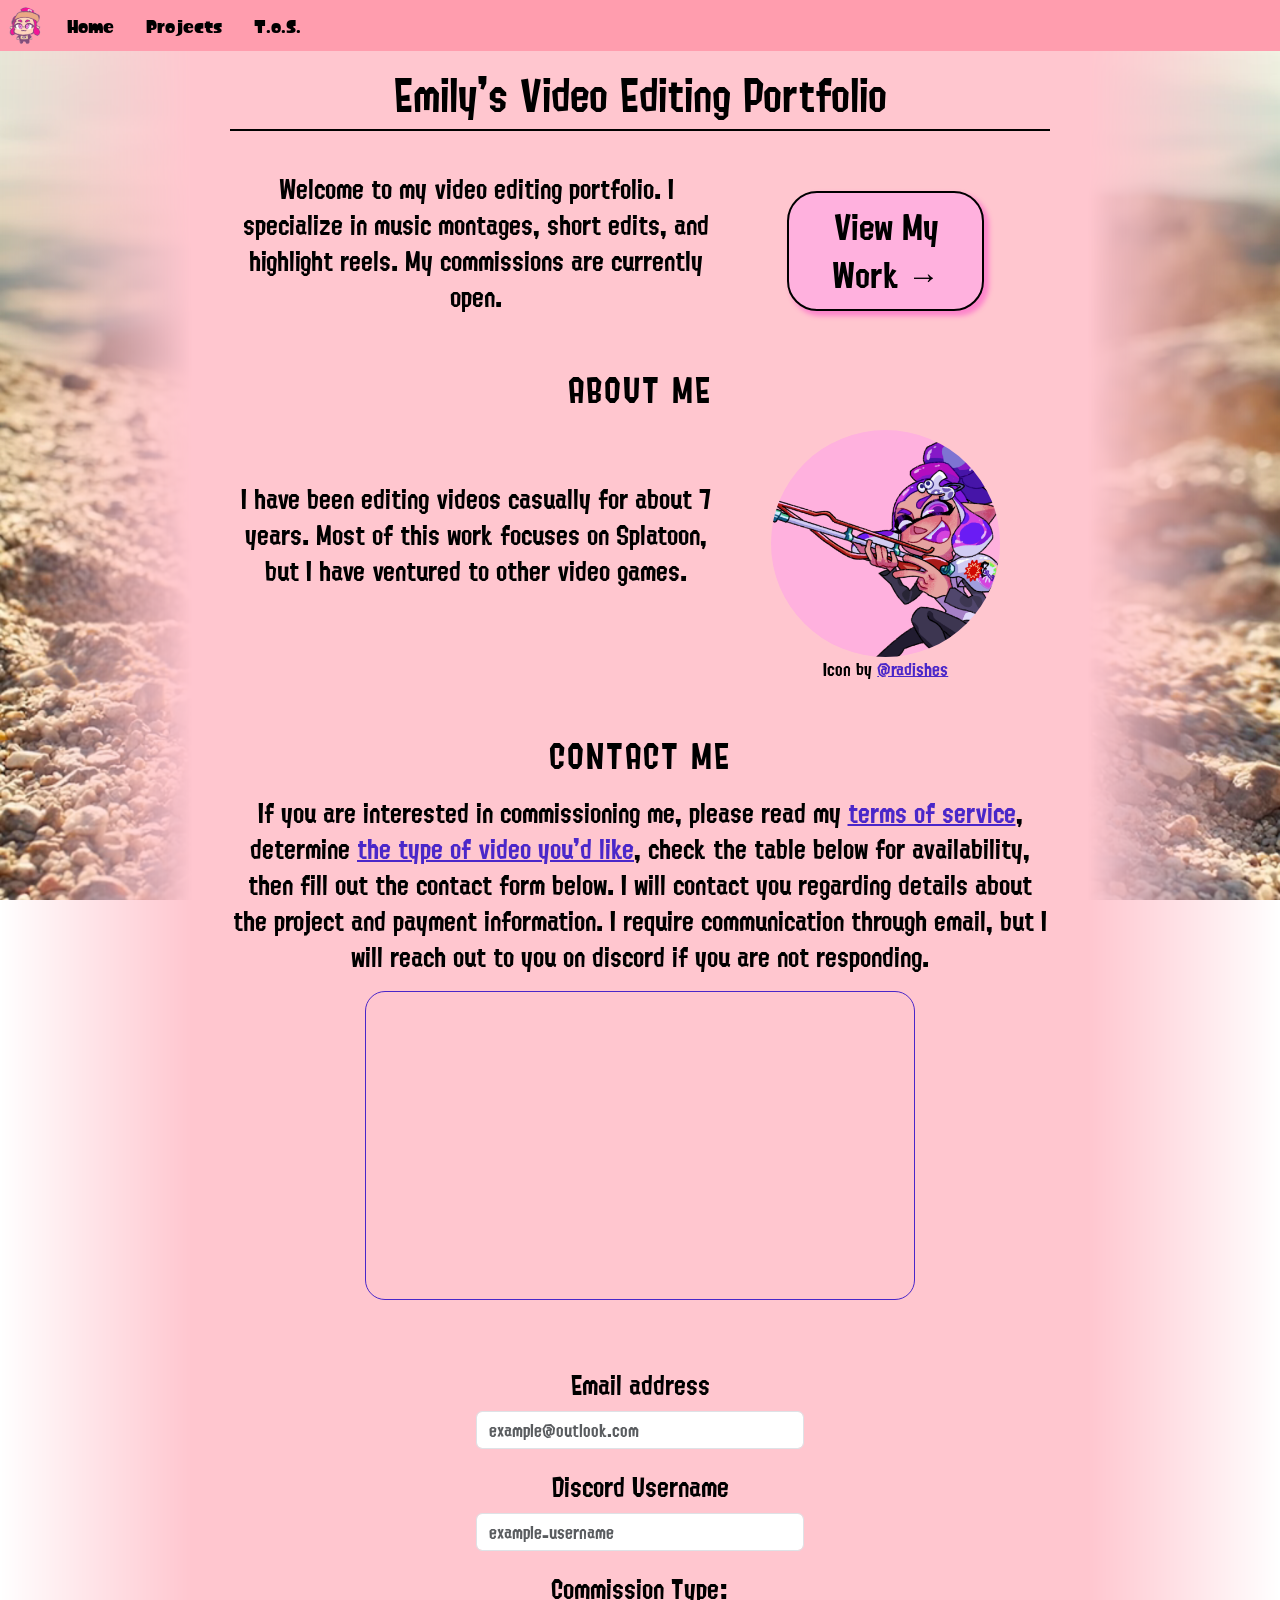
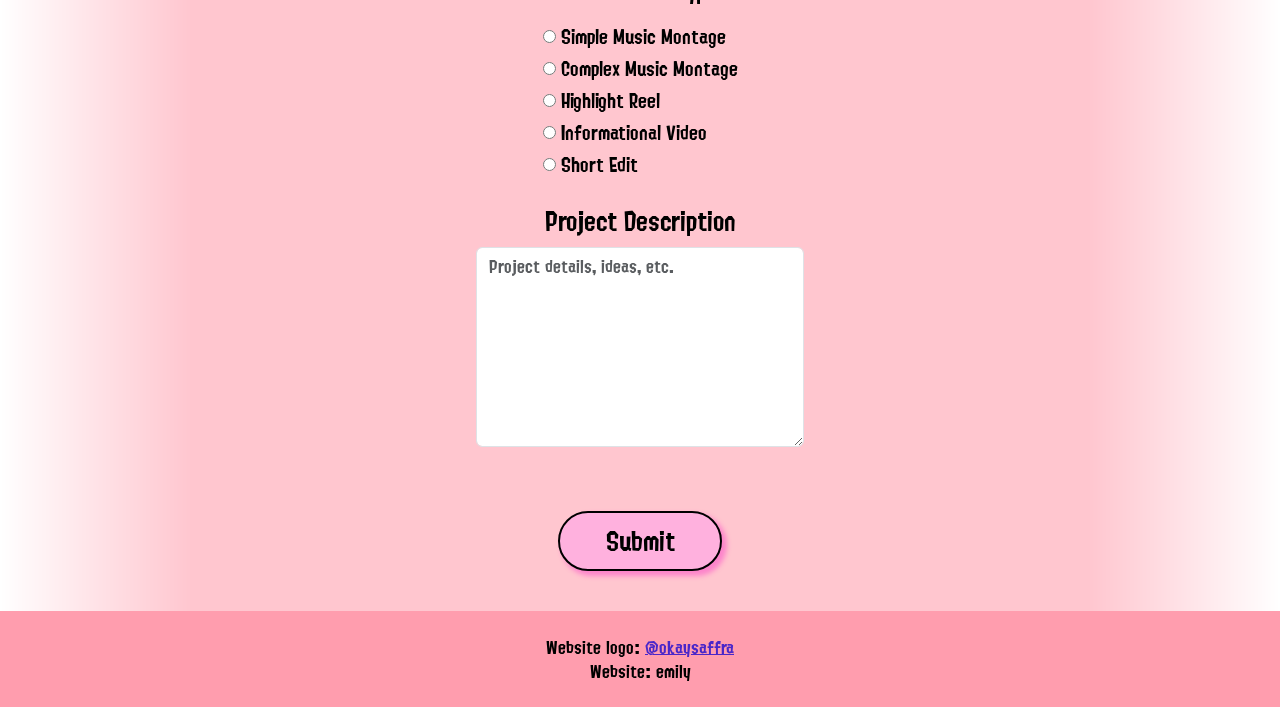
<file: index.html>
<!DOCTYPE html>
<html lang="en">
  <head>
    <meta charset="utf-8" />
    <meta name="viewport" content="width=device-width, initial-scale=1" />
    <title>Emily's Portfolio</title>
    <link
      href="https://cdn.jsdelivr.net/npm/bootstrap@5.3.2/dist/css/bootstrap.min.css"
      rel="stylesheet"
      integrity="sha384-T3c6CoIi6uLrA9TneNEoa7RxnatzjcDSCmG1MXxSR1GAsXEV/Dwwykc2MPK8M2HN"
      crossorigin="anonymous"
    />
    <link rel="stylesheet" href="css/stylesheet.css" />
  </head>
  <body>
    <nav>
      <div class="container-fluid" id="nav-container">
        <ul class="nav">
          <li class="nav-item" id="SiteLogo">
            <img src="images/SaffraArtColored.png" alt="Emily Logo" class="nav-icon">
          </li>
          <li class="nav-item">
            <a class="nav-link active" href="index.html">Home</a>
          </li>
          <li class="nav-item">
            <a class="nav-link" href="projects.html">Projects</a>
          </li>
          <li class="nav-item">
            <a class="nav-link" href="terms.html">T.o.S.</a>
          </li>
        </ul>
      </div>
    </nav>

    <div class="body-content">
      <div class="left-block"></div>
      <div class="main-content">
        <h1>Emily's Video Editing Portfolio</h1>
        <p class="line"></p>
        <div id="site-intro">
          <p>Welcome to my video editing portfolio.
            I specialize in music montages, short edits,
            and highlight reels. My commissions are currently open.
          </p>
          <button class="site-button" onclick="window.location.href='projects.html'">View My Work →</button>
        </div>

        <div>
          <h2 id="header">ABOUT ME</h2>

          <div id="about-me">
            <p>
              I have been editing videos casually for about 7 years. 
              Most of this work focuses on Splatoon, but I have 
              ventured to other video games.
            </p>
            <img src="images/RadishArtSquiffer.png" id="about-me-image" alt="Image of Emily holding a squiffer">

            <p></p>
            <p id="credit-text">Icon by <a href="https://www.twitter.com/_radishes">@radishes</a></p>
          </div>
          
        </div>

        <h2 id="header">CONTACT ME</h2>

        <p id="contact-text">
          If you are interested in commissioning me, please read my <a href="terms.html">terms of service</a>,
          determine <a href="projects.html">the type of video you'd like</a>, check the table below for availability, then fill out the contact form below.
          I will contact you regarding details about the project and payment information.
          I require communication through email, but I will reach out to you on discord
          if you are not responding.
        </p>

        <iframe id="commission-sheet" src="https://docs.google.com/spreadsheets/d/e/2PACX-1vSfqMJmOEPA4BlGHG0s7c3xJvJTo83CSfFviwhsajAjKUHZxOcNJ5gECP0cftumrFjM48ZRYaNTzrAT/pubhtml?gid=0&amp;single=true&amp;widget=true&amp;headers=false"></iframe>
 
        <form name="gform" id="gform">
          <div class="form-element">
            <label for="entry.486751082" class="form-label">Email address</label>
            <input type="email" class="form-control" name="entry.486751082" id="entry.486751082" placeholder="example@outlook.com" required>
          </div>
          <div class="form-element">
            <label for="entry.1610488872" class="form-label">Discord Username</label>
            <input type="text" class="form-control" name="entry.1610488872" id="entry.1610488872" placeholder="example_username">
          </div>

          <p style="font-size: x-large;">Commission Type:</p>
          <div class="form-element radio-buttons-grid">
            <p></p>
            <div class="radio-list">
              <label><input type="radio" name="entry.1446007862" value="Simple" required> Simple Music Montage</label><br>
              <label><input type="radio" name="entry.1446007862" value="Complex"> Complex Music Montage</label><br>
              <label><input type="radio" name="entry.1446007862" value="Highlight"> Highlight Reel</label><br>
              <label><input type="radio" name="entry.1446007862" value="Informational"> Informational Video</label><br>
              <label><input type="radio" name="entry.1446007862" value="Short"> Short Edit</label><br>
            </div>
            <p></p>
          </div>
          
          <div class="form-element">
            <label for="entry.445112863" class="form-label">Project Description</label><br>
            <textarea class="form-control" name="entry.445112863" id="entry.445112863" placeholder="Project details, ideas, etc." required></textarea>
          </div>

          <div class="form-element" id="website-form">
            <label for="website" class="form-label" id="website" tabindex="-1" aria-hidden="true">Website</label><br>
            <input type="text" class="form-control" name="website" id="website" placeholder="www.domain.com" tabindex="-1" aria-hidden="true">
          </div>

          <div class="form-element">
            <button type="submit" id="submit-contact-button" class="commission-button">Submit</button>
          </div>
        </form>

        <div id="form-modal" class="modal">
          <div id="form-status">
            <div id="modal-text"></div>
          </div>
        </div>
        
      </div>
      <div class="right-block"></div>

    </div>

    <footer>
      <div class="container-fluid" id="footer-container">
        <p>Website logo: <a href="https://www.twitter.com/okaysaffra">@okaysaffra</a><br>
          Website: emily
        </p>
      </div>
    </footer>

    <script src="scripts/form_submission.js"></script>
  </body>
</html>
</file>
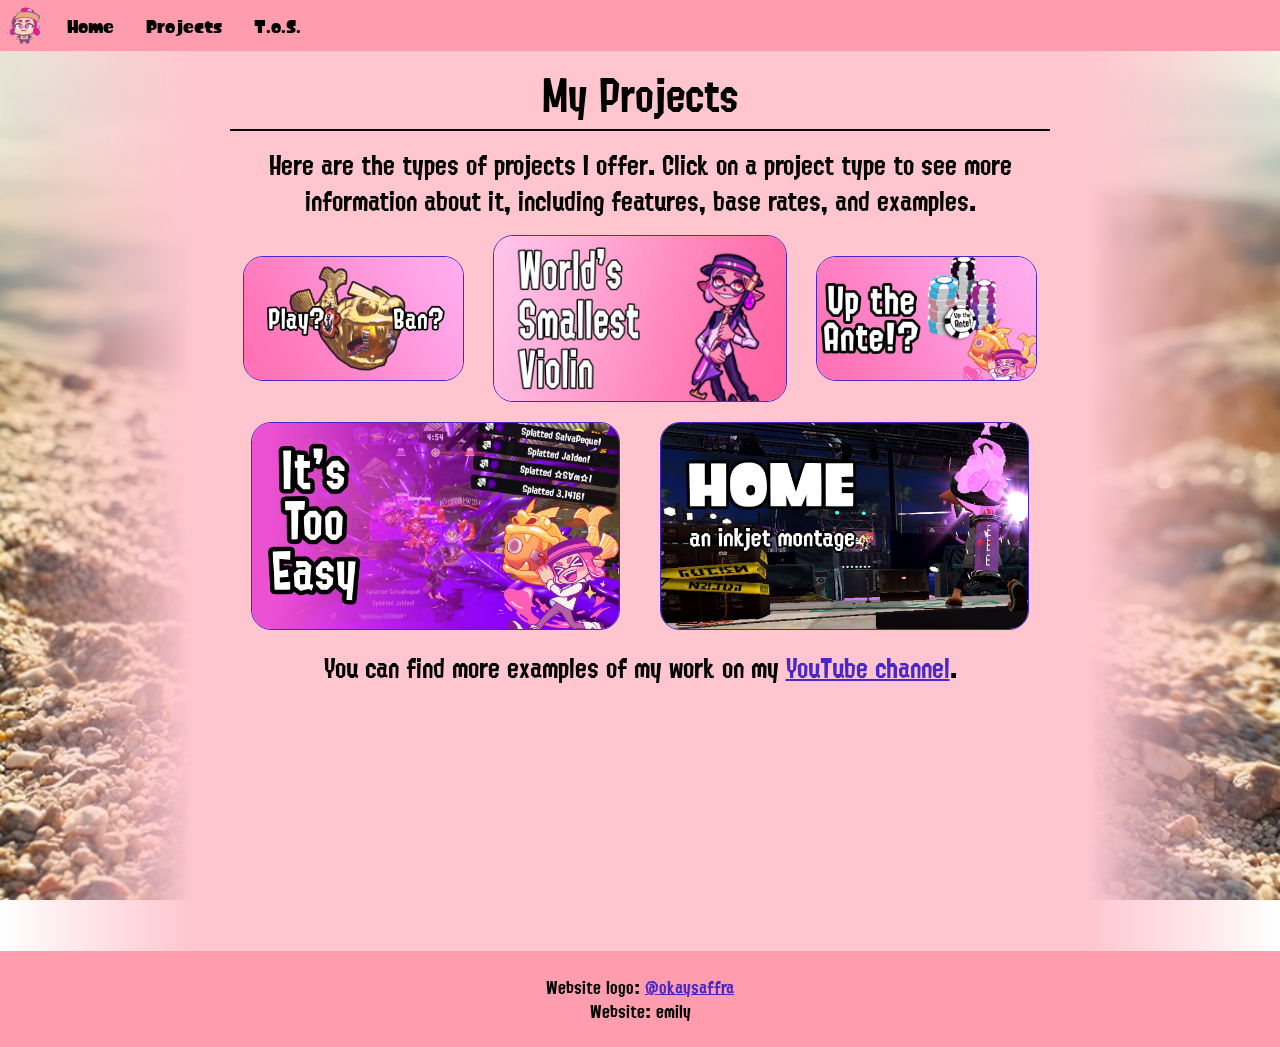
<file: projects.html>
<!DOCTYPE html>
<html lang="en">
  <head>
    <meta charset="utf-8" />
    <meta name="viewport" content="width=device-width, initial-scale=1" />
    <title>Emily's Portfolio</title>
    <link
      href="https://cdn.jsdelivr.net/npm/bootstrap@5.3.2/dist/css/bootstrap.min.css"
      rel="stylesheet"
      integrity="sha384-T3c6CoIi6uLrA9TneNEoa7RxnatzjcDSCmG1MXxSR1GAsXEV/Dwwykc2MPK8M2HN"
      crossorigin="anonymous"
    />
    <link rel="stylesheet" href="css/stylesheet.css" />
  </head>
  <body>
    <nav>
      <div class="container-fluid" id="nav-container">
        <ul class="nav">
          <li class="nav-item" id="SiteLogo">
            <img src="images/SaffraArtColored.png" alt="Emily Logo" class="nav-icon">
          </li>
          <li class="nav-item">
            <a class="nav-link" href="index.html">Home</a>
          </li>
          <li class="nav-item">
            <a class="nav-link active" href="projects.html">Projects</a>
          </li>
          <li class="nav-item">
            <a class="nav-link" href="terms.html">T.o.S.</a>
          </li>
        </ul>
      </div>
    </nav>

    <div class="body-content" id="projects-content">
      <p></p>
      <div class="main-content">
        <h1>My Projects</h1>
        <p class="line"></p>
        <p style="font-size: x-large;">Here are the types of projects I offer. Click on a project type to see more information about it, including features, base rates, and examples.</p>

        <div>
          <div class="project-types1">
            <div>
              <h2 class="thumbnail-header">Informational<br>Content</h2>
              <div class="thumbnail-wrapper">
                <img src="images/caseForRMThumb.png" role="button" alt="Informational Content Thumbnail" class="project-thumbnail">
                <p class="thumbnail-description" onclick="displayVideoTypeInfo('informational')">Informational Content</p>
              </div>
            </div>
            
            <div>
              <h2 class="thumbnail-header">Short<br>Edits</h2>
              <div class="thumbnail-wrapper">
                <img src="images/worldsSmallestViolinThumb.jpg" alt="Short Edit Thumbnail" class="project-thumbnail">
                <p class="thumbnail-description" onclick="displayVideoTypeInfo('short')">Short Edits</p>
              </div>
            </div>
            
            <div>
              <h2 class="thumbnail-header">Highlight<br>Reels</h2>
              <div class="thumbnail-wrapper">
                <img src="images/upTheAnteScrimHighlightsThumb.jpg" alt="Highlight Reel Thumbnail" class="project-thumbnail">
                <p class="thumbnail-description" onclick="displayVideoTypeInfo('highlight')">Highlight Reels</p>
              </div>
            </div>
          </div>
          <div class="project-types2">
            <div>
              <h2 class="thumbnail-header">Simple<br>Montages</h2>
              <div class="thumbnail-wrapper">
                <img src="images/itsTooEasyThumb.jpg" alt="Simple Montage Thumbnail" class="project-thumbnail">
                <p class="thumbnail-description" onclick="displayVideoTypeInfo('simple')">Simple Montages</p>
              </div>
            </div>

            <div>
              <h2 class="thumbnail-header">Complex<br>Montages</h2>
              <div class="thumbnail-wrapper">
                <img src="images/inkjetMontageThumb.jpg" alt="Complex Montage Thumbnail" class="project-thumbnail">
                <p class="thumbnail-description" onclick="displayVideoTypeInfo('complex')">Complex Montages</p>
              </div>
            </div>
          </div>
        </div>

        <div id="type-info"></div>

        <p id="youtube-link">You can find more examples of my work on my <a href="https://www.youtube.com/@EmilyMayb3_edit" target="_blank">YouTube channel</a>.</p>
      </div>
      <p></p>
      
    </div>

    <footer>
      <div class="container-fluid" id="footer-container">
        <p>Website logo: <a href="https://www.twitter.com/okaysaffra">@okaysaffra</a><br>
          Website: emily
        </p>
      </div>
    </footer>

    <script src="scripts/projects_scripts.js"></script>
  </body>
</html>
</file>
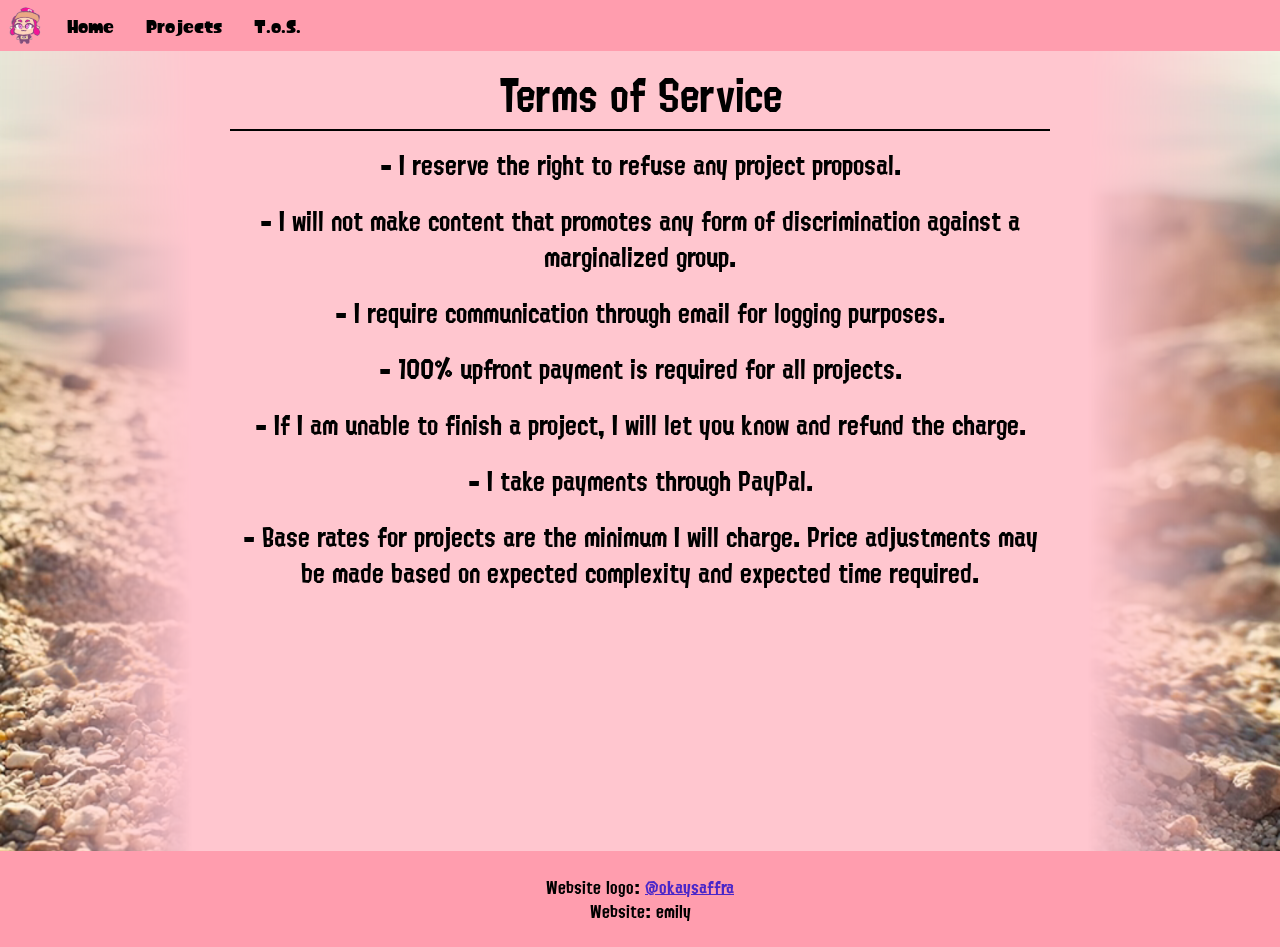
<file: terms.html>
<!DOCTYPE html>
<html lang="en">
  <head>
    <meta charset="utf-8" />
    <meta name="viewport" content="width=device-width, initial-scale=1" />
    <title>Emily's Portfolio</title>
    <link
      href="https://cdn.jsdelivr.net/npm/bootstrap@5.3.2/dist/css/bootstrap.min.css"
      rel="stylesheet"
      integrity="sha384-T3c6CoIi6uLrA9TneNEoa7RxnatzjcDSCmG1MXxSR1GAsXEV/Dwwykc2MPK8M2HN"
      crossorigin="anonymous"
    />
    <link rel="stylesheet" href="css/stylesheet.css" />
  </head>
<body>
    <nav>
      <div class="container-fluid" id="nav-container">
        <ul class="nav">
          <li class="nav-item" id="SiteLogo">
            <img src="images/SaffraArtColored.png" alt="Emily Logo" class="nav-icon">
          </li>
          <li class="nav-item">
            <a class="nav-link" href="index.html">Home</a>
          </li>
          <li class="nav-item">
            <a class="nav-link" href="projects.html">Projects</a>
          </li>
          <li class="nav-item">
            <a class="nav-link active" href="terms.html">T.o.S.</a>
          </li>
        </ul>
      </div>
    </nav>

    <div class="body-content" id="terms-content">
      <p></p>
      <div class="main-content">
        <h1>Terms of Service</h1>
        <p class="line"></p>
        <p class="terms-text">- I reserve the right to refuse any project proposal.</p>
        <p class="terms-text">- I will not make content that promotes any form of discrimination against a marginalized group.</p>
        <p class="terms-text">- I require communication through email for logging purposes.</p>
        <p class="terms-text">- 100% upfront payment is required for all projects.</p>
        <p class="terms-text">- If I am unable to finish a project, I will let you know and refund the charge.</p>
        <p class="terms-text">- I take payments through PayPal.</p>
        <p class="terms-text">- Base rates for projects are the minimum I will charge. Price adjustments may be made based on expected complexity and expected time required.</p>
      </div>
      <p></p>
    </div>

    <footer>
      <div class="container-fluid" id="footer-container">
        <p>Website logo: <a href="https://www.twitter.com/okaysaffra">@okaysaffra</a><br>
          Website: emily
        </p>
      </div>
    </footer>
  </body>
</html>
</file>
<file: css/stylesheet.css>
@font-face {
    font-family: 'Splatoon1';
    src: url('../fonts/splatoon1-webfont.woff2') format('woff2'),
        url('../fonts/splatoon1-webfont.woff') format('woff');
    font-weight: normal;
    font-style: normal;
}

@font-face {
    font-family: 'Splatoon2';
    src: url('../fonts/splatoon2-webfont.woff2') format('woff2'),
        url('../fonts/splatoon2-webfont.woff') format('woff');
    font-weight: normal;
    font-style: normal;
}

body {
    background-image: url("../images/bg.png");
    background-repeat: no-repeat;
    background-position: center;
    background-size: cover;
    background-attachment: fixed;
    color: black;
    height: 100vh;
}

a {
    color: rgb(74, 39, 201);
}

a:hover {
    color: rgba(74, 39, 201, 0.534);
}

.nav {
    display: flex;
    align-items: center;
    background-color: rgb(255, 157, 174);
}

.nav-link {
    color: black;
    font-family: 'Splatoon1';
}

#nav-container {
    margin: 0%;
    padding: 0%;
}

a.nav-link:hover {
    color: black;
    background-color: rgb(255, 72, 102);
}

#SiteLogo {
    display: flex;
    width: 4%;
    min-width: 36px;
    min-height: 24px;
    padding: 0.5%;
}

#SiteLogo img {
    display: block;
    max-width: 100%;
    height: auto;
}

footer {
    display: flex;
    align-items: center;
    justify-content: center;
    background-color: rgb(255, 157, 174);
    padding: 3%;
    min-height: 48px;
    max-height: 96px;
    margin-top: auto;
}

#footer-container {
    margin: 0%;
    padding: 0%;
    display: flex;
    align-items: center;
    justify-content: center;
}

footer p {
    margin: 0;
    text-align: center;
    font-family: 'Splatoon2';
}

.body-content {
    display: grid;
    grid-template-columns: 10% 80% 10%;
    justify-content: center;
    align-items: center;
    text-align: center;
    flex-direction: column;
    background-color: rgb(255, 198, 207);
    -webkit-mask-image: linear-gradient(to right, transparent, rgb(255, 198, 207) 15%, rgb(255, 198, 207) 85%, transparent);
    mask-image: linear-gradient(to right, transparent, rgb(255, 198, 207) 15%, rgb(255, 198, 207) 85%, transparent);
}

.body-content p {
    font-family: 'Splatoon2';
}

.main-content {
    padding: 0 10%;
}

h1 {
    font-family: 'Splatoon2';
    margin-top: 20px;
}

.line {
    border-top: 2px solid black;
    margin-top: 10px;
}

#site-intro {
    display: grid;
    font-size: x-large;
    grid-template-columns: 60% 40%;
    place-items: center;
    margin-top: 40px;
    margin-bottom: 40px;
}

.site-button {
    font-family: 'Splatoon2';
    font-size: xx-large;
    padding: 10px 20px;
    color: black !important;
    background-color: rgb(255, 177, 222);
    border: 2px solid rgb(0, 0, 0);
    cursor: pointer;
    width: 60%;
    max-height: 200px;
    min-width: 100px;
    border-radius: 30px;
    box-shadow: 4px 4px 5px 1px rgb(253, 132, 203);
}

button.site-button:hover {
    color: black;
    background-color: rgb(189, 133, 165);
}

#about-me {
    display: grid;
    place-items: center;
    grid-template-columns: 60% 40%;
    margin-bottom: 40px;
    font-size: x-large;
}

#header {
    font-family: 'Splatoon2';
    font-size: xx-large;
    letter-spacing: 2px;
    margin-bottom: 20px;
}

#about-me-image {
    width: 70%;
    min-width: 150px;
    border-radius: 50%;
    background-color: rgb(255, 177, 222);
}

#credit-text {
    font-size: medium;
}

#contact-text {
    font-size: x-large;
}

#commission-sheet {
    width: 550px;
    min-height: 200px;
}

form {
    margin-top: 40px;
    margin-bottom: 40px;
    font-family: "Splatoon2";
}

.form-element {
    margin-bottom: 20px;
}

.form-label {
    font-size: x-large;
}

.form-control {
    width: 40%;
    min-width: 250px;
    margin: 0 auto;
}

.radio-buttons-grid {
    display: grid;
    grid-template-columns: 20% 60% 20%;
    place-items: center;
}

.radio-list {
    display: inline-block;
    text-align: left;
    font-size: large;
}

.radio-list label {
    margin-bottom: 5px;
}

textarea {
    height: 200px;
}

#description {
    width: 60%;
    min-width: 200px;
    min-height: 200px;
}

#website {
    display: none;
}

.commission-button {
    font-family: 'Splatoon2';
    font-size: x-large;
    padding: 10px 20px;
    color: black !important;
    background-color: rgb(255, 177, 222);
    border: 2px solid rgb(0, 0, 0);
    cursor: pointer;
    width: 20%;
    max-height: 200px;
    min-width: 100px;
    border-radius: 30px;
    box-shadow: 4px 4px 5px 1px rgb(253, 132, 203);
}

button.commission-button:hover {
    color: black;
    background-color: rgb(189, 133, 165);
}

.modal {
    display: none;
    position: fixed;
    z-index: 1;
    left: 0;
    top: 0;
    width: 100%;
    height: 100%;
    overflow: auto;
    background-color: rgb(0, 0, 0);
    background-color: rgba(0, 0, 0, 0.8);
}

#form-status {
    display: flex;
    justify-content: center;
    align-items: center;
    background-color: rgb(255, 198, 206);
    margin: 15% auto;
    padding: 20px;
    font-size: x-large;
    border: 2px solid rgb(74, 39, 201);
    border-radius: 20px;
    width: 30%;
    height: 30%;
    min-height: 200px;
}

#modal-text{
    display: grid;
    grid-template-columns: 85% 15%;
    place-items: center;
}

#modal-text p {
    justify-content: center;
    align-items: center;
    height: 100%;
    margin-bottom: 0 !important;
}

.close {
    color: rgb(74, 39, 201);
    float: right;
    font-size: 40px;
    font-weight: bold;
}

.close:hover,
.close:focus {
    color: black;
    text-decoration: none;
    cursor: pointer;
}

.terms-text {
    font-size: x-large;
    margin-bottom: 20px;
}

#terms-content {
    min-height: 800px;
    align-items: flex-start;
}

#projects-content {
    min-height: 900px;
    align-items: flex-start;
}

.project-types1 {
    display: grid;
    grid-template-columns: 30% 40% 30%;
    place-items: center;
    margin-bottom: 20px;
}

.project-types2 {
    display: grid;
    grid-template-columns: 50% 50%;
    place-items: center;
}

.project-thumbnail {
    width: 100%;
    display: block;
    height: auto;
}

.thumbnail-wrapper {
    position: relative;
    width: 90%;
    margin: 0 auto;
    border: 1px solid rgb(74, 39, 201);
    border-radius: 20px;
    overflow: hidden;
}

.thumbnail-description {
    position: absolute;
    inset: 0;
    margin: 0;
    background-color: rgba(0, 0, 0, 0.8);
    color: rgb(235, 235, 235);
    visibility: hidden;
    opacity: 0;
    transition: opacity 0.3s ease;
    display: flex;
    align-items: center;
    justify-content: center;
    text-align: center;
    font-size: x-large;
    box-sizing: border-box;
}

.thumbnail-wrapper:hover .thumbnail-description {
    visibility: visible;
    opacity: 1;
}

.thumbnail-header {
    font-family: 'Splatoon2';
    font-size: medium;
    display: none;
}

#type-info {
    font-size: xx-large;
    margin-top: 20px;
}

.feature-list {
    font-size: x-large;
    margin: 0;
    padding: 0;
}

.one-video-displays,
.two-video-displays,
.three-video-displays {
    display: grid;
    margin-top: 20px;
    width: 100%;
    place-items: center;
}

.two-video-displays {
    grid-template-columns: 50% 50%;
}

.three-video-displays {
    grid-template-columns: repeat(3, 1fr);
}

iframe {
    width: 90%;
    border-radius: 20px;
    aspect-ratio: 16/9;
    border: 1px solid rgb(74, 39, 201);
    margin-bottom: 20px;
}

#youtube-link {
    font-size: x-large;
    margin-top: 20px;
    margin-bottom: 30px;
}

.page-side {
    display: flex;
    justify-content: center;
    align-items: center;
    flex-direction: column;
    background-color: rgb(74, 39, 201);
}

@media screen and (max-width: 1000px) {
    .thumbnail-description {
        font-size: large;
    }

    .commission-button {
        font-size: medium
    }

    textarea {
        height: 300px;
    }

    #commission-sheet {
        width: 300px;
    }

    #form-status {
        width: 45%;
        height: 30%;
    }

    .one-video-displays,
    .two-video-displays,
    .three-video-displays {
        display: block;
    }
}

@media screen and (max-width: 768px) {
    .thumbnail-header {
        display: block;
    }

    .thumbnail-description {
        font-size: medium;
    }

    .feature-list {
        font-size: large;
    }

    #commission-sheet {
        width: 250px;
    }

    #form-status {
        width: 60%;
        height: 30%;
    }

    #about-me {
        display: block;
    }

    #site-intro {
        display: block;
    }
}
</file>
